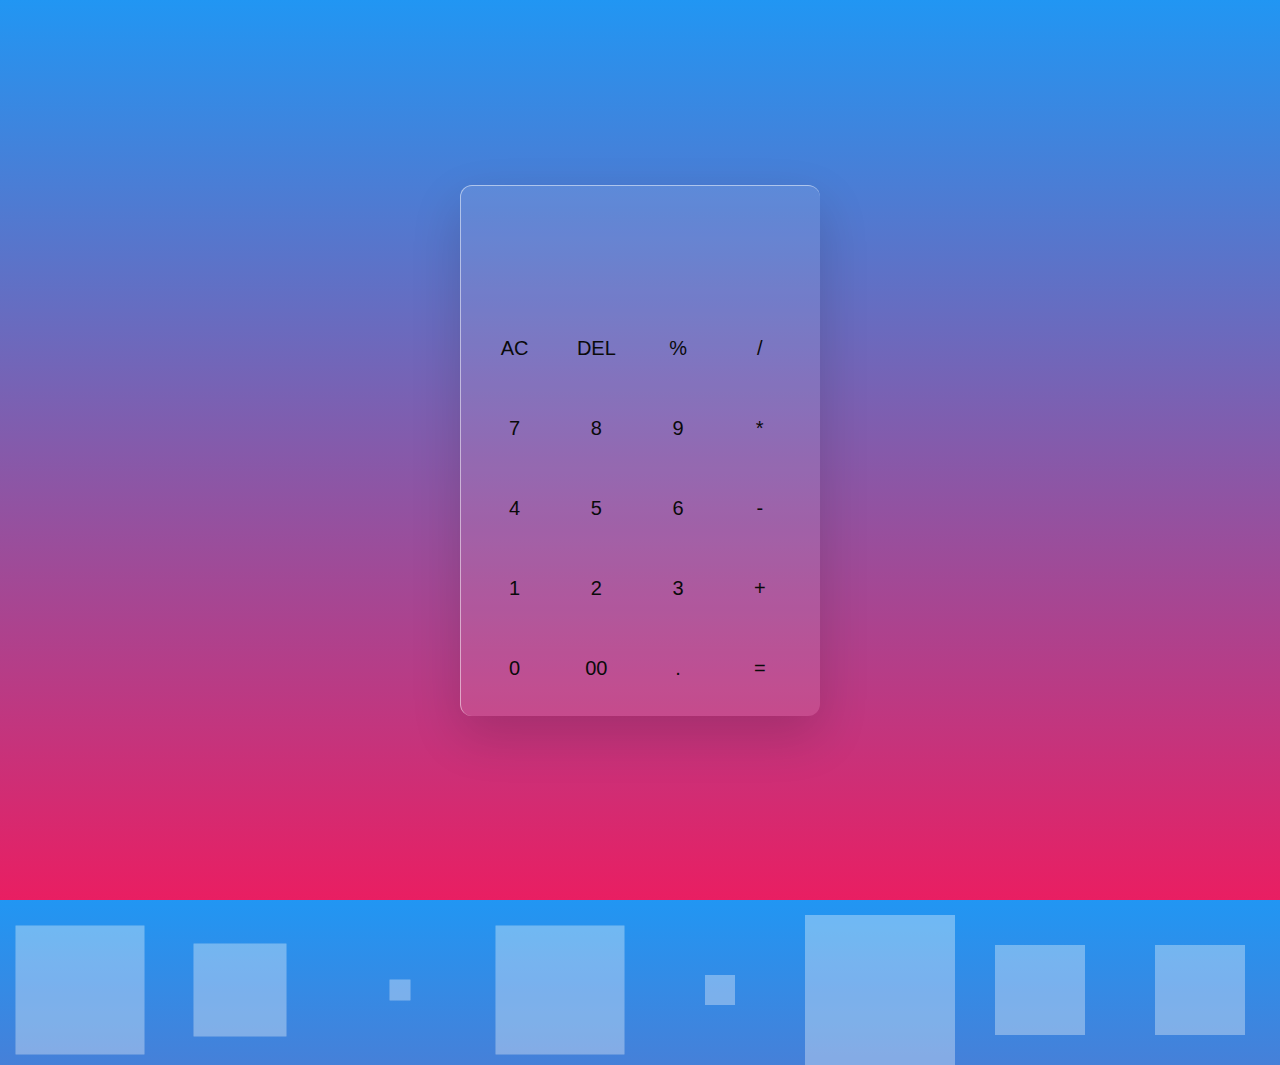
<file: index.html>
<!DOCTYPE html>
<html lang="en" dir="ltr">
  <head>
    <meta charset="UTF-8">
   <!--- <title> Calculator </title>--->
    <link rel="stylesheet" href="style.css">
   </head>
<body>
<div class="bubbles">
  <span class="one"></span>
  <span class="two"></span>
  <span class="three"></span>
  <span class="four"></span>
  <span class="five"></span>
  <span class="six"></span>
  <span class="seven"></span>
  <span class="seven"></span>
</div>
<div class="bubbles">
  <span class="one"></span>
  <span class="two"></span>
  <span class="three"></span>
  <span class="four"></span>
  <span class="five"></span>
  <span class="six"></span>
  <span class="seven"></span>
  <span class="seven"></span>
</div>
<div class="bubbles">
  <span class="one"></span>
  <span class="two"></span>
  <span class="three"></span>
  <span class="four"></span>
  <span class="five"></span>
  <span class="six"></span>
  <span class="seven"></span>
  <span class="seven"></span>
</div>
<div class="bubbles">
  <span class="one"></span>
  <span class="two"></span>
  <span class="three"></span>
  <span class="four"></span>
  <span class="five"></span>
  <span class="six"></span>
  <span class="seven"></span>
  <span class="seven"></span>
</div>
 <div class="container">
   <form action="#" name="forms">
     <input type="text" name="answer">
     <div class="buttons">
       <input type="button" value="AC" onclick="forms.answer.value = ''">
       <input type="button" value="DEL" onclick="forms.answer.value = forms.answer.value.substr(0 , forms.answer.value.length -1)">
       <input type="button" value="%" onclick="forms.answer.value += '%'">
       <input type="button" value="/" onclick="forms.answer.value += '/'">
     </div>
     <div class="buttons">
       <input type="button" value="7" onclick="forms.answer.value += '7'">
       <input type="button" value="8" onclick="forms.answer.value += '8'">
       <input type="button" value="9" onclick="forms.answer.value += '9'">
       <input type="button" value="*" onclick="forms.answer.value += '*'">
     </div>
     <div class="buttons">
       <input type="button" value="4" onclick="forms.answer.value += '4'">
       <input type="button" value="5" onclick="forms.answer.value += '5'">
       <input type="button" value="6" onclick="forms.answer.value += '6'">
       <input type="button" value="-" onclick="forms.answer.value += '-'">
     </div>
     <div class="buttons">
       <input type="button" value="1" onclick="forms.answer.value += '1'">
       <input type="button" value="2" onclick="forms.answer.value += '2'">
       <input type="button" value="3" onclick="forms.answer.value += '3'">
       <input type="button" value="+" onclick="forms.answer.value += '+'">
     </div>
     <div class="buttons">
       <input type="button" value="0"  onclick="forms.answer.value += '0'">
       <input type="button" value="00" onclick="forms.answer.value += '00'">
       <input type="button" value="." onclick="forms.answer.value += '.'">
       <input type="button" value="=" onclick="forms.answer.value = eval(forms.answer.value)">
     </div>
   </form>
</body>
</html>
</file>
<file: style.css>
*{
  margin: 0;
  padding: 0;
  box-sizing: border-box;
  font-family: 'Poppins',sans-serif;
}
body{
  height: 100vh;
  width: 100%;
  overflow: hidden;
  display: flex;
  justify-content: center;
  align-items: center;
  background: linear-gradient(#2196f3 , #e91e62);
}
.bubbles{
  position: absolute;
  bottom: -120px;
  display: flex;
  flex-wrap: wrap;
  margin-top: 70px;
  width: 100%;
  justify-content: space-around;
}
.bubbles span{
  height: 60px;
  width: 60px;
  background: rgba(255, 255, 255, 0.1);
  animation: move 10s linear infinite;
  position: relative;
  overflow: hidden;
}
@keyframes move {
  100%{
    transform: translateY(-100vh);
  }
}
.bubbles span.one{
  animation-delay: 2.2s;
  transform: scale(2.15);
}
.bubbles span.two{
  animation-delay: 3.5s;
  transform: scale(1.55);
}
.bubbles span.three{
  animation-delay: 0.2s;
  transform: scale(0.35);
}
.bubbles span.four{
  animation-delay: 6s;
  transform: scale(2.15);
}
.bubbles span.five{
  animation-delay: 7s;
  transform: scale(0.5);
}
.bubbles span.six{
  animation-delay: 4s;
  transform: scale(2.5);
}
.bubbles span.seven{
  animation-delay: 3s;
  transform: scale(1.5);
  
}
.bubbles span:before{
  content: '';
  position: absolute;
  left: 0;
  top: 0;
  height: 60px;
  width: 40%;
  transform: skew(45deg) translateX(150px);
  background: rgba(255, 255, 255, 0.15);
  animation: mirror 3s linear infinite;
}
@keyframes mirror {
  100%{
    transform: translateX(-450px);
  }
}
.bubbles span.one:before{
  animation-delay: 1.5s;
}
.bubbles span.two:before{
  animation-delay: 3.5s;
}
.bubbles span.three:before{
  animation-delay: 2.5s;
}
.bubbles span.four:before{
  animation-delay: 7.5s;
}
.bubbles span.five:before{
  animation-delay: 4.5s;
}
.bubbles span.six:before{
  animation-delay: 0.5s;
}
.bubbles span.seven:before{
  animation-delay: 6s;
}
.container{
  z-index: 12;
  width: 360px;
  padding: 15px;
  border-radius: 12px;
  background: rgba(255, 255, 255, 0.1);
  box-shadow: 0 20px 50px rgba(0, 0, 0, 0.15);
  border-top: 1px solid rgba(255, 255, 255, 0.5);
  border-left: 1px solid rgba(255, 255, 255, 0.5);
}
.container input[type="text"]{
  width: 100%;
  height: 100px;
  margin: 0 3px;
  outline: none;
  border: none;
  color: rgb(10, 10, 10);
  font-size: 20px;
  text-align: right;
  padding-right: 10px;
  pointer-events: none;
  background: transparent;
}
.container input[type="button"]{
  height: 65px;
  color: rgb(10, 10, 10);
  width: calc(100% / 4 - 5px);
  background: transparent;
  border-radius: 12px;
  margin-top: 15px;
  outline: none;
  border: none;
  font-size: 20px;
  cursor: pointer;
  transition: all 0.3s ease;
}
.container input[type="button"]:hover{
  background: rgba(255, 255, 255, 0.1);
}
#copyright {
  text-align: center;
  width: 100%;
  padding: 50px 0px 50px 0px;
}
</file>
